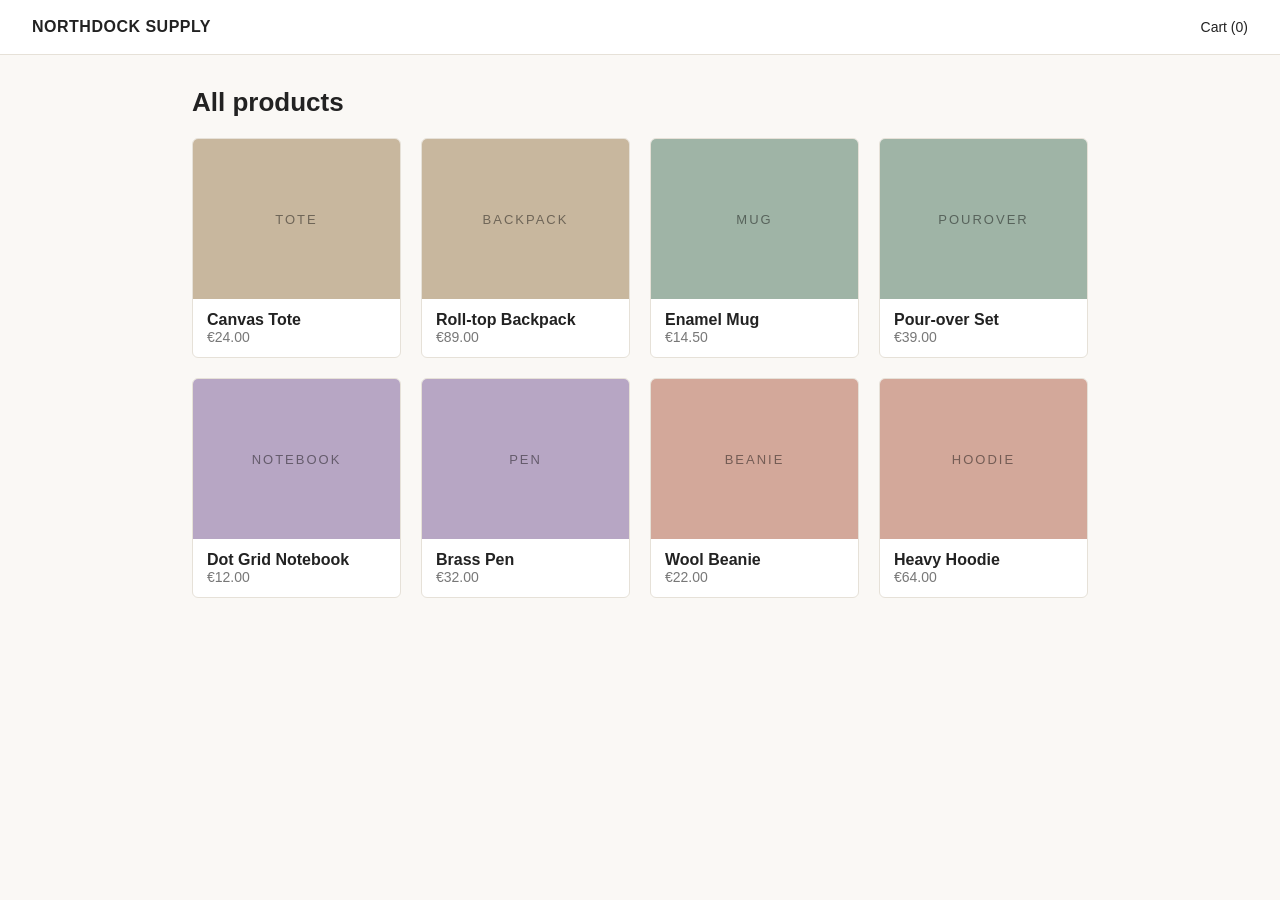
<file: shop/index.html>
<!DOCTYPE html>
<html lang="en">
<head>
  <meta charset="utf-8">
  <meta name="viewport" content="width=device-width, initial-scale=1">
  <title>Northdock Supply</title>
  <link rel="stylesheet" href="style.css">
  <script src="js/config.js"></script>
  <script src="js/analytics.js"></script>
  <script src="js/products.js"></script>
  <script src="js/cart.js"></script>
</head>
<body>
  <header>
    <a class="logo" href="index.html">NORTHDOCK SUPPLY</a>
    <a class="cart-link" href="cart.html">Cart (<span id="cart-count">0</span>)</a>
  </header>

  <main>
    <h1>All products</h1>
    <div class="grid" id="grid"></div>
  </main>

  <script>
    const LIST = { item_list_id: "all_products", item_list_name: "All products" };
    const grid = document.getElementById("grid");

    PRODUCTS.forEach((p, i) => {
      const a = document.createElement("a");
      a.className = "card";
      a.href = "product.html?id=" + p.item_id;
      a.innerHTML = `
        <div class="thumb" style="background:${COLORS[p.item_category]}">${p.img}</div>
        <div class="info">
          <div class="name">${p.item_name}</div>
          <div class="price">${euro(p.price)}</div>
        </div>`;
      a.addEventListener("click", () => {
        track("select_item", { ...LIST, items: [toItem(p, { index: i, ...LIST })] });
      });
      grid.appendChild(a);
    });

    track("view_item_list", {
      ...LIST,
      items: PRODUCTS.map((p, i) => toItem(p, { index: i }))
    });
  </script>
</body>
</html>
</file>
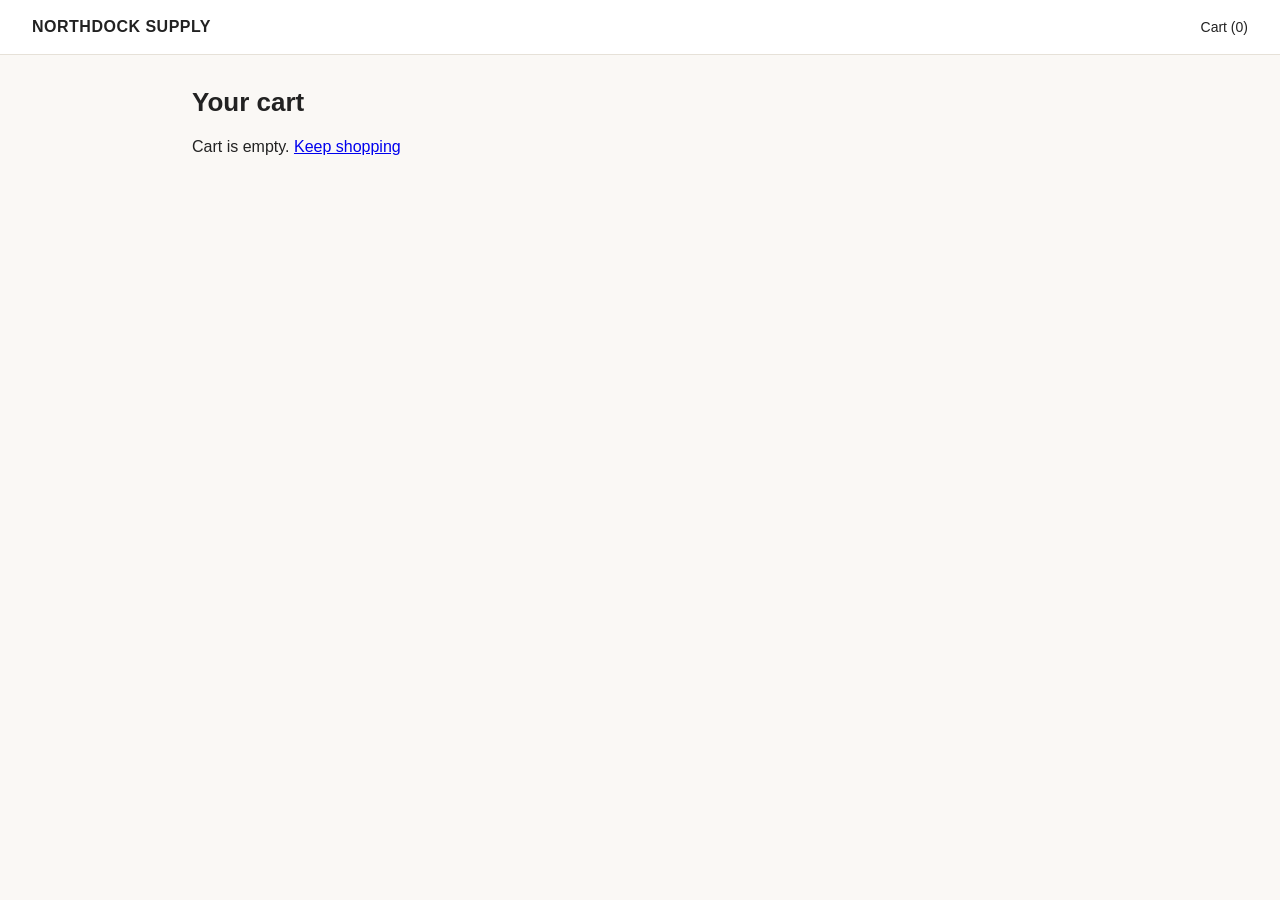
<file: shop/cart.html>
<!DOCTYPE html>
<html lang="en">
<head>
  <meta charset="utf-8">
  <meta name="viewport" content="width=device-width, initial-scale=1">
  <title>Cart - Northdock Supply</title>
  <link rel="stylesheet" href="style.css">
  <script src="js/config.js"></script>
  <script src="js/analytics.js"></script>
  <script src="js/products.js"></script>
  <script src="js/cart.js"></script>
</head>
<body>
  <header>
    <a class="logo" href="index.html">NORTHDOCK SUPPLY</a>
    <a class="cart-link" href="cart.html">Cart (<span id="cart-count">0</span>)</a>
  </header>

  <main>
    <h1>Your cart</h1>
    <div id="cart"></div>
  </main>

  <script>
    function render() {
      const items = Cart.items();
      const el = document.getElementById("cart");

      if (!items.length) {
        el.innerHTML = '<p>Cart is empty. <a href="index.html">Keep shopping</a></p>';
        return;
      }

      const rows = items.map(i => `
        <tr>
          <td>${i.item_name}</td>
          <td>${i.quantity}</td>
          <td class="right">${euro(i.price * i.quantity)}</td>
          <td class="right"><button class="secondary" data-id="${i.item_id}">Remove</button></td>
        </tr>`).join("");

      el.innerHTML = `
        <table>
          <tr><th>Item</th><th>Qty</th><th class="right">Price</th><th></th></tr>
          ${rows}
          <tr><td colspan="2"><b>Total</b></td><td class="right"><b>${euro(Cart.total())}</b></td><td></td></tr>
        </table>
        <p class="right"><button id="checkout">Checkout</button></p>`;

      el.querySelectorAll("button[data-id]").forEach(b => {
        b.addEventListener("click", () => {
          const item = items.find(i => i.item_id === b.dataset.id);
          Cart.remove(b.dataset.id);
          track("remove_from_cart", { items: [item] });
          render();
        });
      });

      document.getElementById("checkout").addEventListener("click", () => {
        track("begin_checkout", { items: Cart.items() });
        location.href = "checkout.html";
      });
    }

    render();
    if (Cart.items().length) track("view_cart", { items: Cart.items() });
  </script>
</body>
</html>
</file>
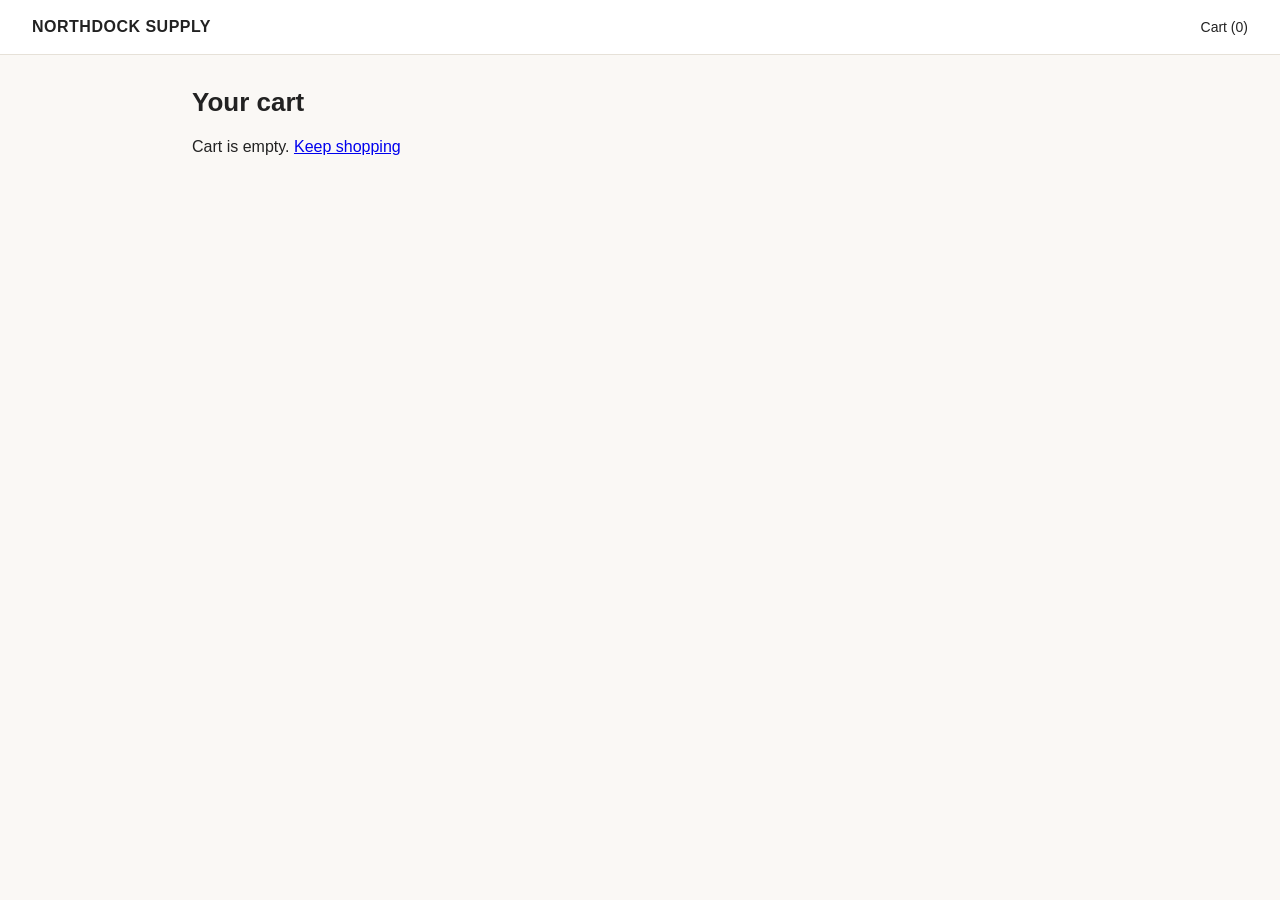
<file: shop/checkout.html>
<!DOCTYPE html>
<html lang="en">
<head>
  <meta charset="utf-8">
  <meta name="viewport" content="width=device-width, initial-scale=1">
  <title>Checkout - Northdock Supply</title>
  <link rel="stylesheet" href="style.css">
  <script src="js/config.js"></script>
  <script src="js/analytics.js"></script>
  <script src="js/products.js"></script>
  <script src="js/cart.js"></script>
</head>
<body>
  <header>
    <a class="logo" href="index.html">NORTHDOCK SUPPLY</a>
    <a class="cart-link" href="cart.html">Cart (<span id="cart-count">0</span>)</a>
  </header>

  <main>
    <h1>Checkout</h1>
    <p class="muted" id="summary"></p>

    <form id="form" onsubmit="return false">
      <div class="step" id="step-shipping">
        <b>1. Shipping</b>
        <label>Full name</label><input required id="name">
        <label>Address</label><input required id="address">
        <label>Shipping</label>
        <select id="shipping">
          <option value="Standard">Standard (free, 3-5 days)</option>
          <option value="Express">Express (€6.90, next day)</option>
        </select>
        <p><button id="to-payment">Continue to payment</button></p>
      </div>

      <div class="step locked" id="step-payment">
        <b>2. Payment</b>
        <label>Payment method</label>
        <select id="payment">
          <option>Credit card</option>
          <option>PayPal</option>
          <option>Klarna</option>
        </select>
        <p class="muted">Demo shop, nothing gets charged.</p>
        <p><button id="place">Place order</button></p>
      </div>
    </form>
  </main>

  <script>
    const items = Cart.items();
    if (!items.length) location.href = "cart.html";

    document.getElementById("summary").textContent =
      items.length + " item(s), " + euro(Cart.total());

    let shippingCost = 0;

    document.getElementById("to-payment").addEventListener("click", () => {
      const name = document.getElementById("name");
      const address = document.getElementById("address");
      if (!name.value || !address.value) {
        (name.value ? address : name).focus();
        return;
      }
      const tier = document.getElementById("shipping").value;
      shippingCost = tier === "Express" ? 6.9 : 0;

      track("add_shipping_info", { shipping_tier: tier, items });

      document.getElementById("step-shipping").classList.add("locked");
      document.getElementById("step-payment").classList.remove("locked");
    });

    document.getElementById("place").addEventListener("click", () => {
      const method = document.getElementById("payment").value;
      track("add_payment_info", { payment_type: method, items });

      const value = +Cart.total().toFixed(2);
      const orderId = "ND-" + Date.now().toString(36).toUpperCase();

      track("purchase", {
        transaction_id: orderId,
        value: value,
        shipping: shippingCost,
        tax: +(value - value / 1.19).toFixed(2), // prices incl. 19% VAT
        items
      });

      Cart.clear();
      location.href = "thanks.html?order=" + orderId;
    });
  </script>
</body>
</html>
</file>
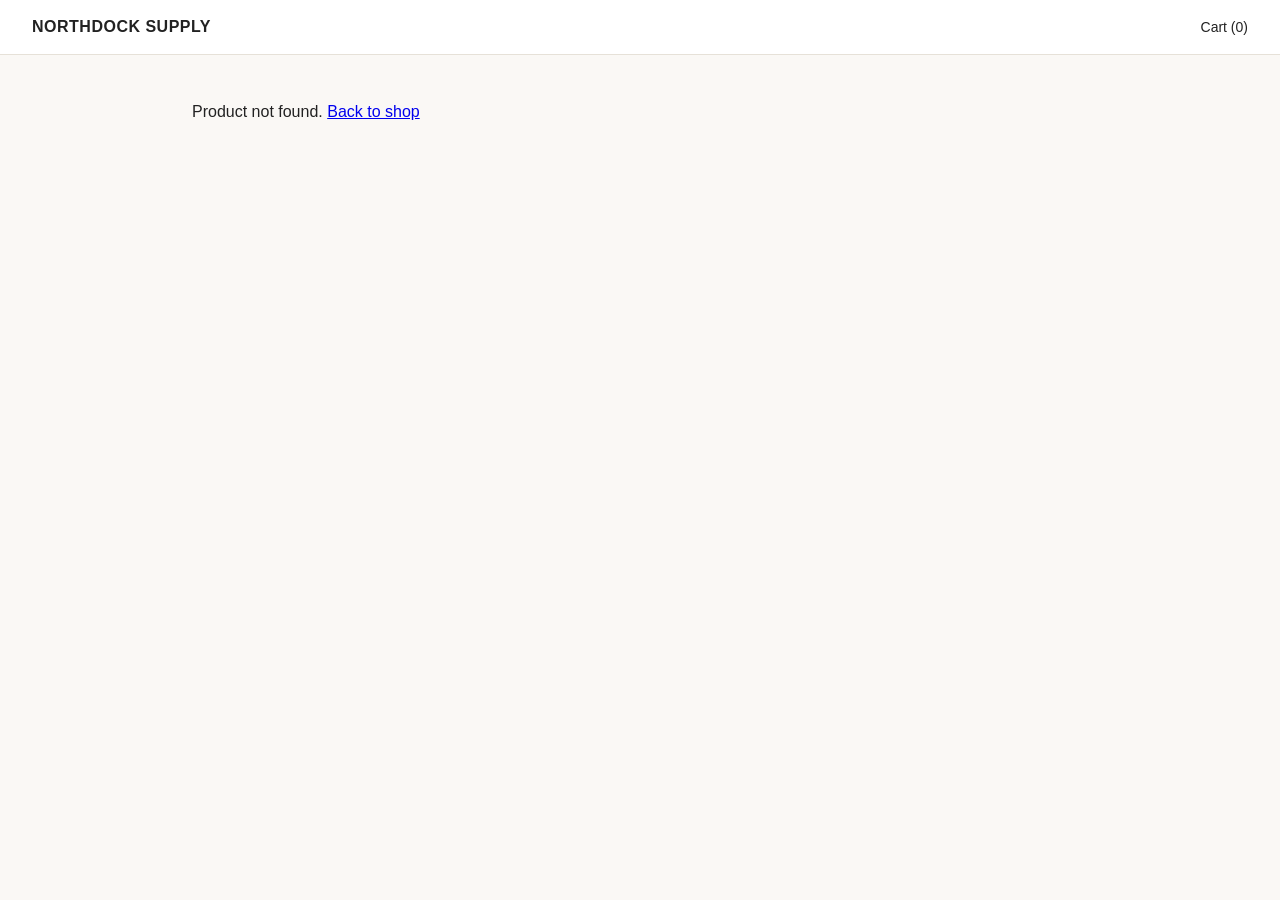
<file: shop/product.html>
<!DOCTYPE html>
<html lang="en">
<head>
  <meta charset="utf-8">
  <meta name="viewport" content="width=device-width, initial-scale=1">
  <title>Product - Northdock Supply</title>
  <link rel="stylesheet" href="style.css">
  <script src="js/config.js"></script>
  <script src="js/analytics.js"></script>
  <script src="js/products.js"></script>
  <script src="js/cart.js"></script>
</head>
<body>
  <header>
    <a class="logo" href="index.html">NORTHDOCK SUPPLY</a>
    <a class="cart-link" href="cart.html">Cart (<span id="cart-count">0</span>)</a>
  </header>

  <main id="page"></main>

  <script>
    const id = new URLSearchParams(location.search).get("id");
    const p = getProduct(id);
    const page = document.getElementById("page");

    if (!p) {
      page.innerHTML = '<p>Product not found. <a href="index.html">Back to shop</a></p>';
    } else {
      document.title = p.item_name + " - Northdock Supply";
      page.innerHTML = `
        <div class="product">
          <div class="thumb big" style="background:${COLORS[p.item_category]}">${p.img}</div>
          <div>
            <p class="muted">${p.item_category}</p>
            <h1>${p.item_name}</h1>
            <p style="font-size:20px">${euro(p.price)}</p>
            <label for="qty">Quantity</label>
            <select id="qty" style="width:80px">
              <option>1</option><option>2</option><option>3</option>
            </select>
            <p><button id="add">Add to cart</button></p>
            <p class="muted" id="added" hidden>Added. <a href="cart.html">Go to cart</a></p>
          </div>
        </div>`;

      track("view_item", { items: [toItem(p)] });

      document.getElementById("add").addEventListener("click", () => {
        const qty = +document.getElementById("qty").value;
        Cart.add(p.item_id, qty);
        track("add_to_cart", { items: [toItem(p, { quantity: qty })] });
        document.getElementById("added").hidden = false;
      });
    }
  </script>
</body>
</html>
</file>
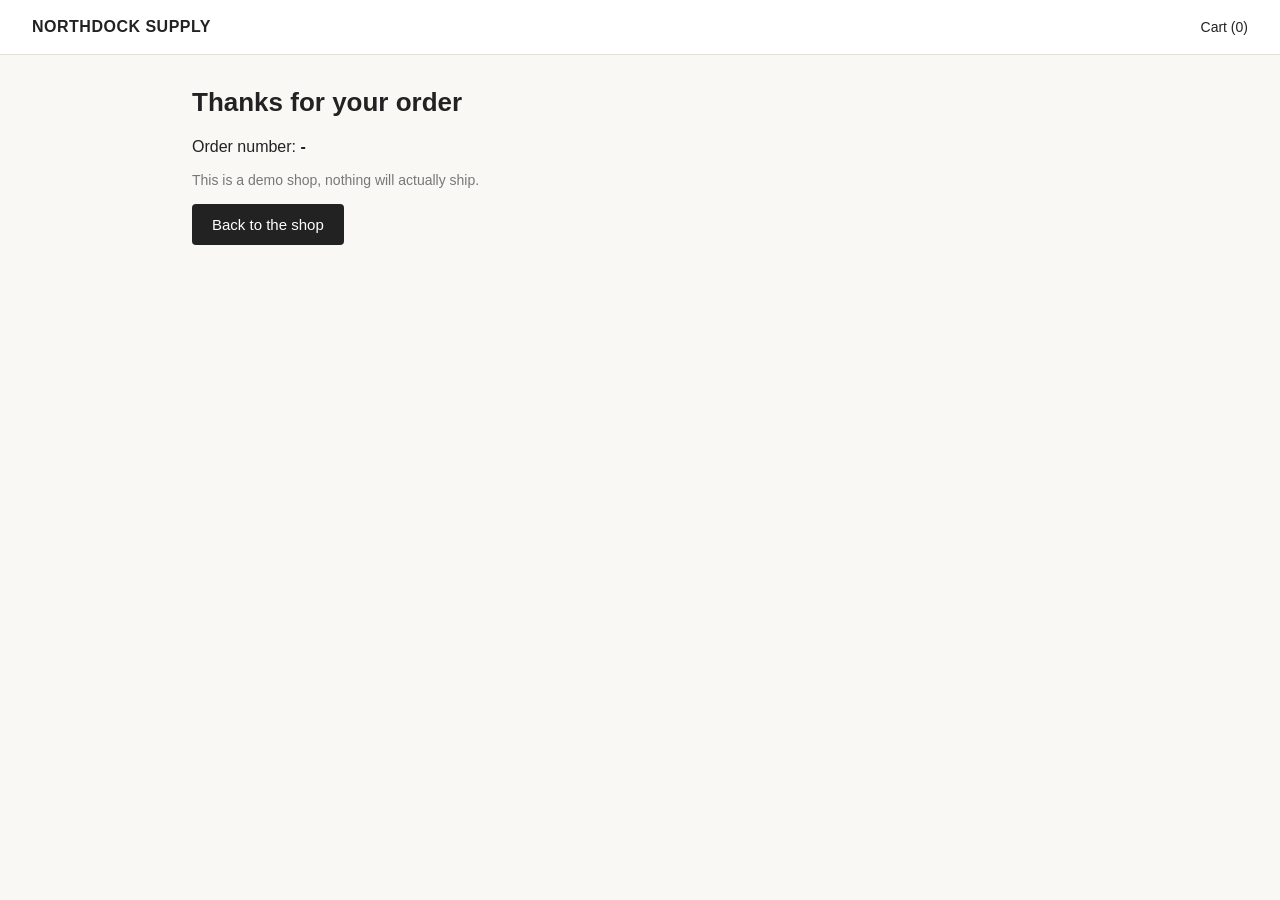
<file: shop/thanks.html>
<!DOCTYPE html>
<html lang="en">
<head>
  <meta charset="utf-8">
  <meta name="viewport" content="width=device-width, initial-scale=1">
  <title>Thanks - Northdock Supply</title>
  <link rel="stylesheet" href="style.css">
  <script src="js/config.js"></script>
  <script src="js/analytics.js"></script>
  <script src="js/products.js"></script>
  <script src="js/cart.js"></script>
</head>
<body>
  <header>
    <a class="logo" href="index.html">NORTHDOCK SUPPLY</a>
    <a class="cart-link" href="cart.html">Cart (<span id="cart-count">0</span>)</a>
  </header>
  <main>
    <h1>Thanks for your order</h1>
    <p>Order number: <b id="order"></b></p>
    <p class="muted">This is a demo shop, nothing will actually ship.</p>
    <p><a class="btn" href="index.html">Back to the shop</a></p>
  </main>
  <script>
    document.getElementById("order").textContent =
      new URLSearchParams(location.search).get("order") || "-";
  </script>
</body>
</html>
</file>
<file: shop/style.css>
* { box-sizing: border-box; }

body {
  margin: 0;
  font-family: -apple-system, "Segoe UI", Helvetica, Arial, sans-serif;
  color: #222;
  background: #faf8f5;
}

header {
  display: flex;
  justify-content: space-between;
  align-items: center;
  padding: 18px 32px;
  border-bottom: 1px solid #e6e1d8;
  background: #fff;
}

header a { color: inherit; text-decoration: none; }
.logo { font-weight: 700; letter-spacing: .5px; }
.cart-link { font-size: 14px; }

main { max-width: 960px; margin: 0 auto; padding: 32px; }

h1 { font-size: 26px; margin: 0 0 20px; }

.grid {
  display: grid;
  grid-template-columns: repeat(auto-fill, minmax(200px, 1fr));
  gap: 20px;
}

.card {
  background: #fff;
  border: 1px solid #e6e1d8;
  border-radius: 6px;
  overflow: hidden;
  cursor: pointer;
  color: inherit;
  text-decoration: none;
}
.card:hover { border-color: #b9b1a3; }
.card .info { padding: 12px 14px; }
.card .name { font-weight: 600; }
.card .price, .muted { color: #777; font-size: 14px; }

.thumb {
  height: 160px;
  display: flex;
  align-items: center;
  justify-content: center;
  font-size: 13px;
  text-transform: uppercase;
  letter-spacing: 2px;
  color: rgba(0,0,0,.45);
}
.thumb.big { height: 320px; border-radius: 6px; }

.product { display: grid; grid-template-columns: 1fr 1fr; gap: 32px; }

button, .btn {
  display: inline-block;
  background: #222;
  color: #fff;
  border: 0;
  padding: 12px 20px;
  border-radius: 4px;
  font-size: 15px;
  cursor: pointer;
  text-decoration: none;
}
button.secondary { background: #fff; color: #222; border: 1px solid #ccc; }
button:disabled { opacity: .4; cursor: default; }

table { width: 100%; border-collapse: collapse; background: #fff; }
td, th { padding: 12px; border-bottom: 1px solid #eee; text-align: left; }
.right { text-align: right; }

form .step {
  background: #fff;
  border: 1px solid #e6e1d8;
  border-radius: 6px;
  padding: 20px;
  margin-bottom: 16px;
}
form .step.locked { opacity: .45; pointer-events: none; }
label { display: block; font-size: 13px; margin: 10px 0 4px; }
input, select { width: 100%; padding: 9px; border: 1px solid #ccc; border-radius: 4px; }

@media (max-width: 640px) {
  .product { grid-template-columns: 1fr; }
  main { padding: 20px; }
}
</file>
